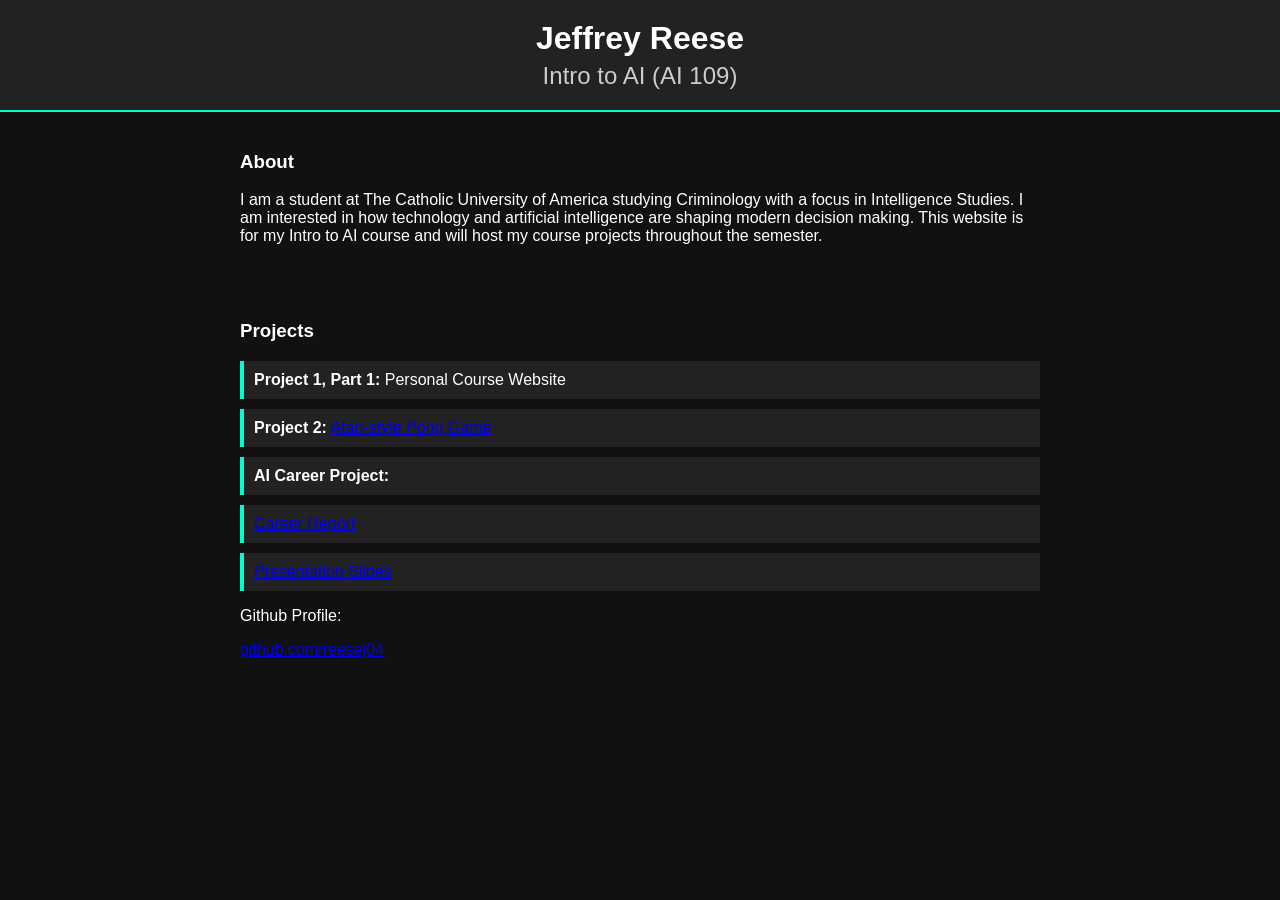
<file: index.html>
<!DOCTYPE html>
<html lang="en">
<head>
  <meta charset="UTF-8">
  <meta name="viewport" content="width=device-width, initial-scale=1.0">
  <title>Jeffrey Reese | Intro to AI</title>
  <link rel="stylesheet" href="style.css">
</head>
<body>

  <header>
    <h1>Jeffrey Reese</h1>
    <h2>Intro to AI (AI 109)</h2>
  </header>

  <section>
    <h3>About</h3>
    <p>
      I am a student at The Catholic University of America studying Criminology with a focus in Intelligence Studies.
      I am interested in how technology and artificial intelligence are shaping modern decision making.
      This website is for my Intro to AI course and will host my course projects throughout the semester.
    </p>
  </section>

  <section>
    <h3>Projects</h3>
  <ul>
  <li><strong>Project 1, Part 1:</strong> Personal Course Website</li>
  <li><strong>Project 2:</strong> <a href="pong.html">Atari-style Pong Game</a></li>

  <li><strong>AI Career Project:</strong></li>
  <li><a href="career-report.docx" target="_blank">Career Report</a></li>
  <li><a href="career-slides.pptx" target="_blank">Presentation Slides</a></li>
</ul>

<p>Github Profile:</p>
<p>
  <a href="https://github.com/reesej04" target="_blank">
    github.com/reesej04
  </a>
</p>
</file>
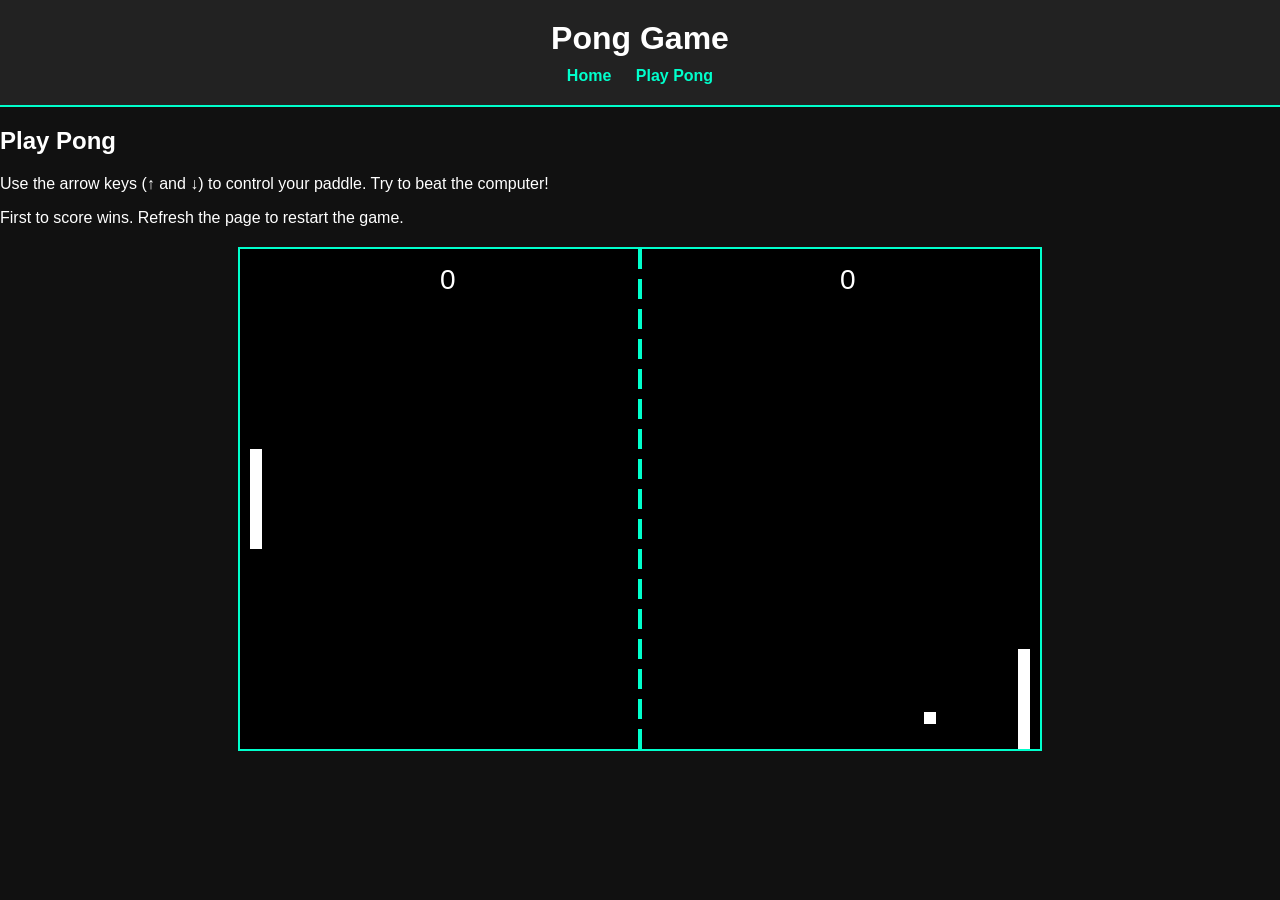
<file: pong.html>
<!DOCTYPE html>
<html lang="en">
<head>
  <meta charset="UTF-8">
  <meta name="viewport" content="width=device-width, initial-scale=1.0">
  <title>Pong Game</title>
  <link rel="stylesheet" href="style.css">
</head>
<body>
  <header>
    <h1>Pong Game</h1>
    <nav>
      <a href="index.html">Home</a>
      <a href="pong.html">Play Pong</a>
    </nav>
  </header>

  <main>
   <h2>Play Pong</h2>

<p>
Use the arrow keys (↑ and ↓) to control your paddle.
Try to beat the computer!
</p>

<p>
First to score wins. Refresh the page to restart the game.
</p>

    <canvas id="gameCanvas" width="800" height="500"></canvas>
  </main>

  <script src="pong.js"></script>
</body>
</html>
</file>
<file: style.css>
/* General page styling */
body {
  font-family: Arial, sans-serif;
  margin: 0;
  padding: 0;
  background-color: #111;
  color: #fff;
}

/* Header */
header {
  background-color: #222;
  padding: 20px;
  text-align: center;
  border-bottom: 2px solid #00ffcc;
}

header h1 {
  margin: 0;
}

header h2 {
  margin: 5px 0 0 0;
  font-weight: normal;
  color: #ccc;
}

/* Navigation */
nav {
  margin-top: 10px;
}

nav a {
  color: #00ffcc;
  margin: 0 10px;
  text-decoration: none;
  font-weight: bold;
}

nav a:hover {
  text-decoration: underline;
}

/* Sections */
section {
  padding: 20px;
  max-width: 800px;
  margin: auto;
}

/* Lists */
ul {
  list-style-type: none;
  padding: 0;
}

li {
  background: #222;
  margin: 10px 0;
  padding: 10px;
  border-left: 4px solid #00ffcc;
}

/* Canvas (for Pong) */
canvas {
  display: block;
  margin: 20px auto;
  background: black;
  border: 2px solid #00ffcc;
}
</file>
